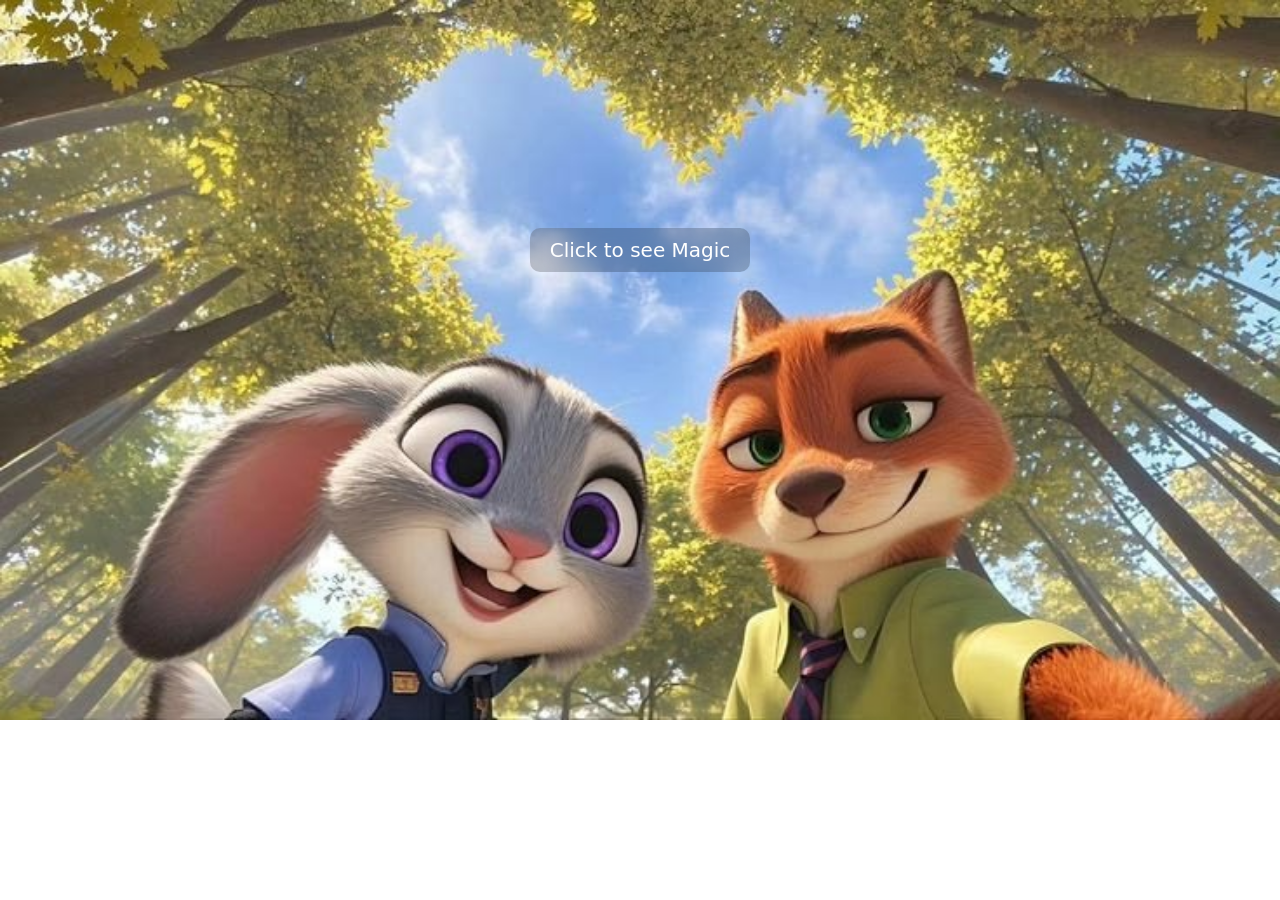
<file: Button Magic/index.html>
<!DOCTYPE html>
<html lang="en">
<head>
    <meta charset="UTF-8">
    <meta name="viewport" content="width=device-width, initial-scale=1.0">
    <title>Document</title>
    <link rel="stylesheet" href="index.css">
</head>
<body>
    
    <button>Click to see Magic</button>

    <div class="othercont">
        
    </div>

    <script src="index.js"></script>
</body>
</html>
</file>
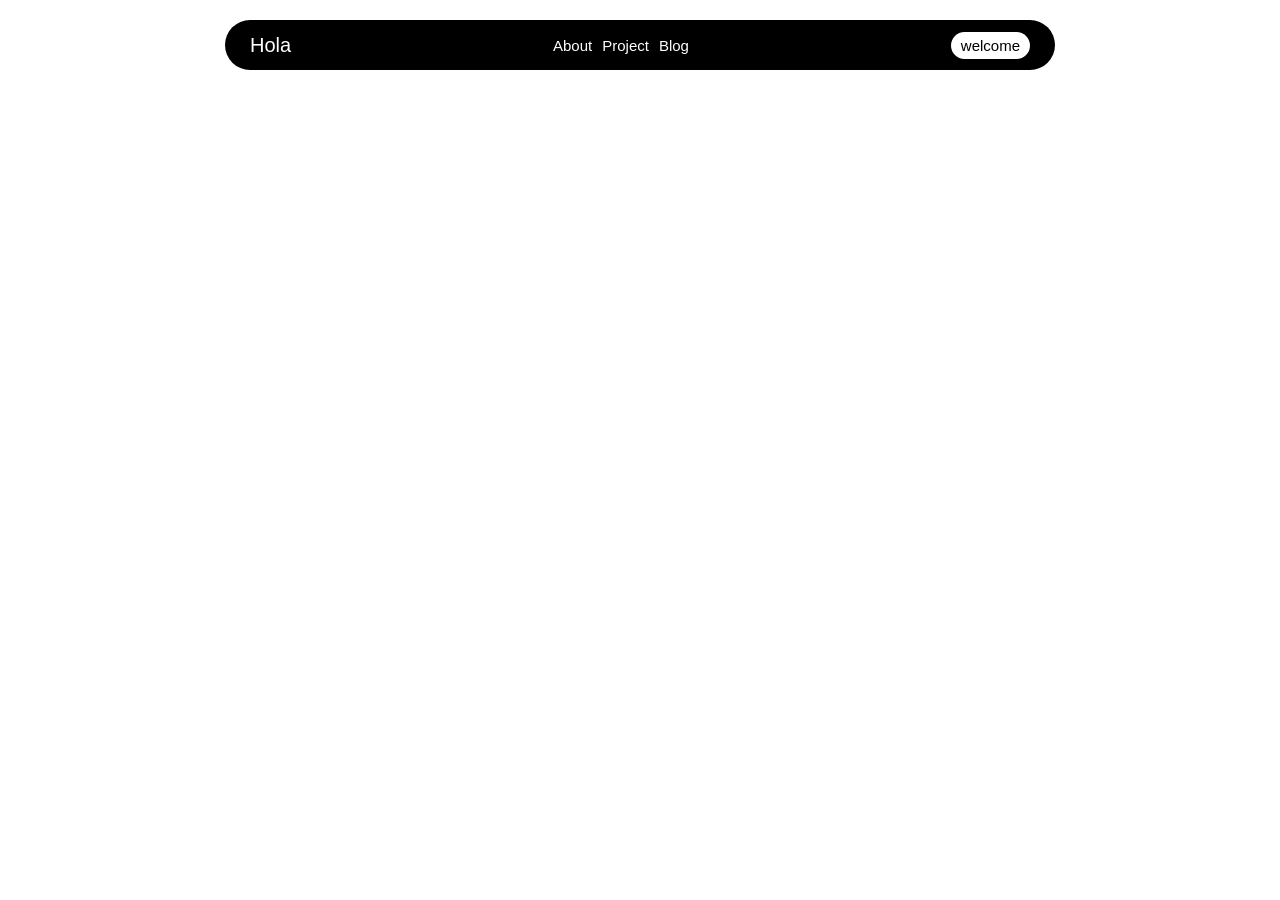
<file: NAVBAR/index.html>
<!DOCTYPE html>
<html lang="en">

<head>
    <meta charset="UTF-8">
    <meta name="viewport" content="width=device-width, initial-scale=1.0">
    <title>Navbar - Navigation</title>
    <link rel="shortcut icon" href="" type="image/x-icon">
    <link rel="stylesheet" href="index.css">
    
</head>

<body>
    <main>
    <nav>
        <div class="right">
            <span>Hola</span>
        </div>
        <div class="center">
            <span id="aboutBtn">About</span>
            <span>Project</span>
            <span>Blog</span>
        </div>
        <div class="left">
            <button>welcome</button>
        </div>
    </nav>


    <div id="about">
        <div class="right">
            <h5>About us</h5>
            <p>Lorem ipsum dolor sit amet consectetur adipisicing elit. Laboriosam facere porro autem aspernatur aliquid
                alias repellendus mollitia debitis consequuntur tempore unde, nemo sit reiciendis necessitatibus sint
                voluptates non vero illum?</p>
        </div>
        <div class="left">

        </div>
    </div>
    </main>


    <script src="index.js"></script>
</body>

</html>
</file>
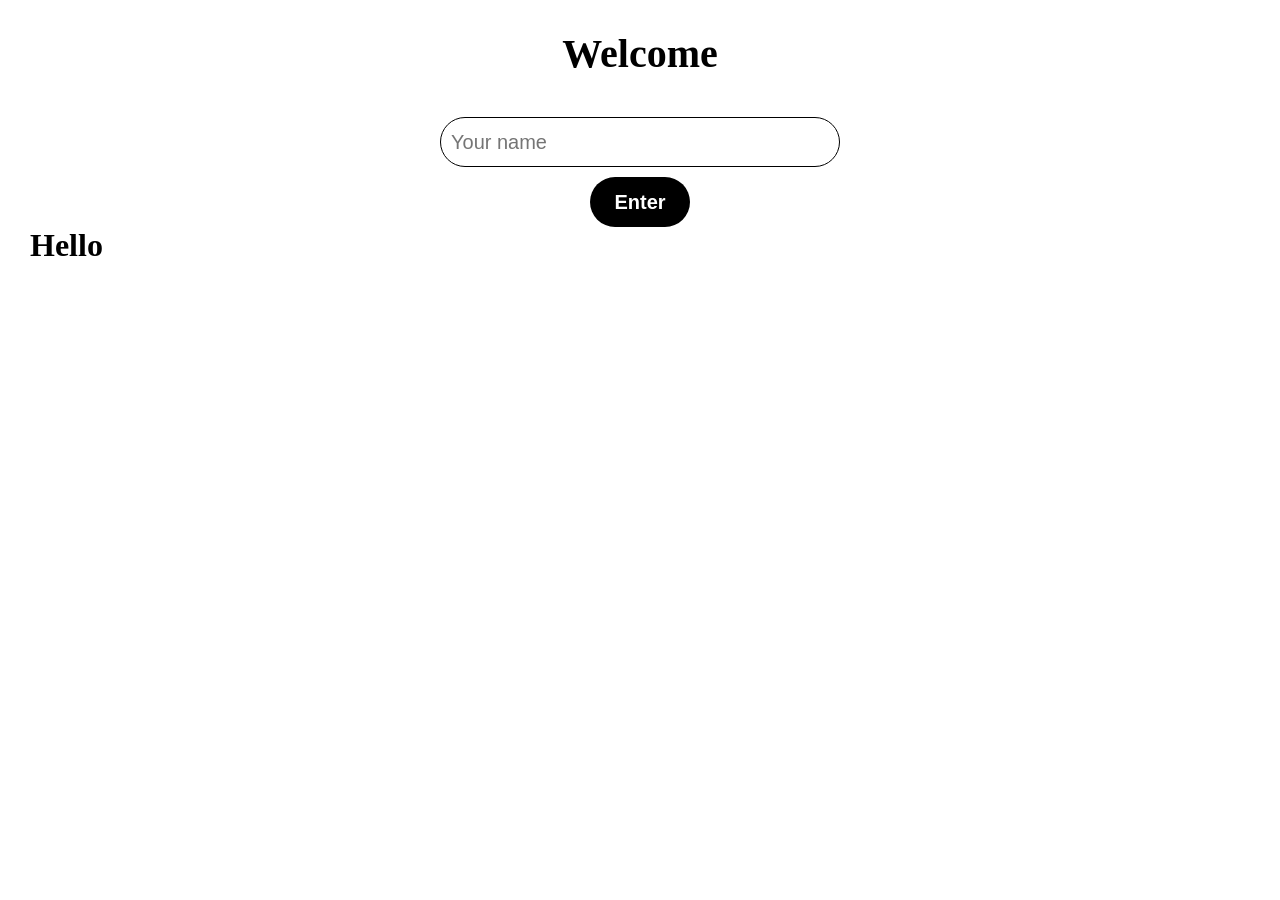
<file: java.html>
<!DOCTYPE html>
<html lang="en">
<head>
    <meta charset="UTF-8">
    <meta name="viewport" content="width=device-width, initial-scale=1.0">
    <title>Tutorial</title>
    <link rel="stylesheet" href="java.css">
</head>
<body>
    <main>
        <h1>Welcome</h1>
    </main>
    <div class="input">
        <span class = "text"></span>
    <input type="text" placeholder="Your name">
    <button>Enter</button></div>

    <script src="java.js" defer></script>
</body>
</html>
</file>
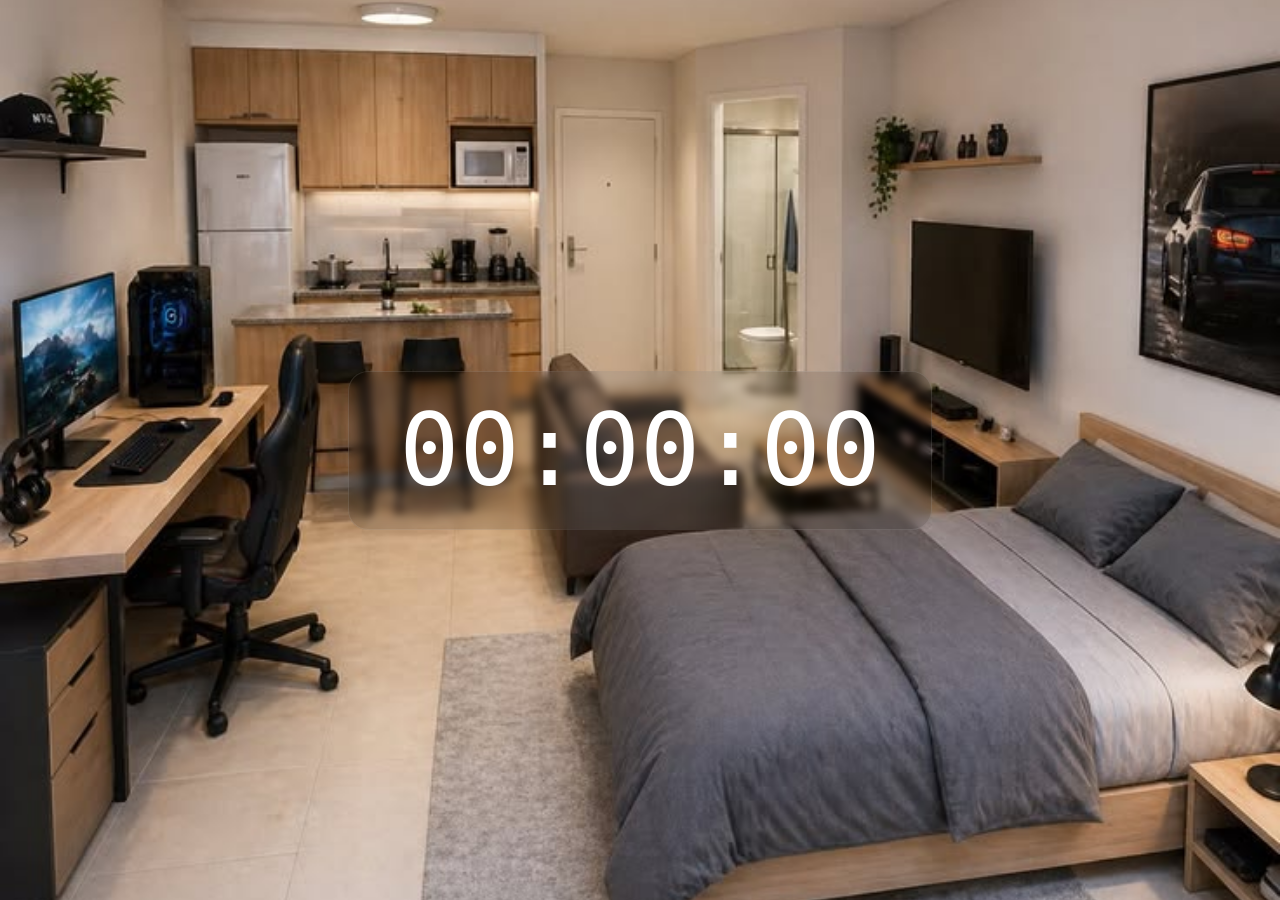
<file: Digital clock/clock.html>
<!DOCTYPE html>
<html lang="en">
<head>
    <meta charset="UTF-8">
    <meta name="viewport" content="width=device-width, initial-scale=1.0">
    <title>Document</title>
    <link rel="stylesheet" href="clock.css">
</head>
<body>
    <div id="clock-container">
        <div id="clock">00:00:00</div>
    </div>

    <script src="clock.js"></script>
</body>
</html>
</file>
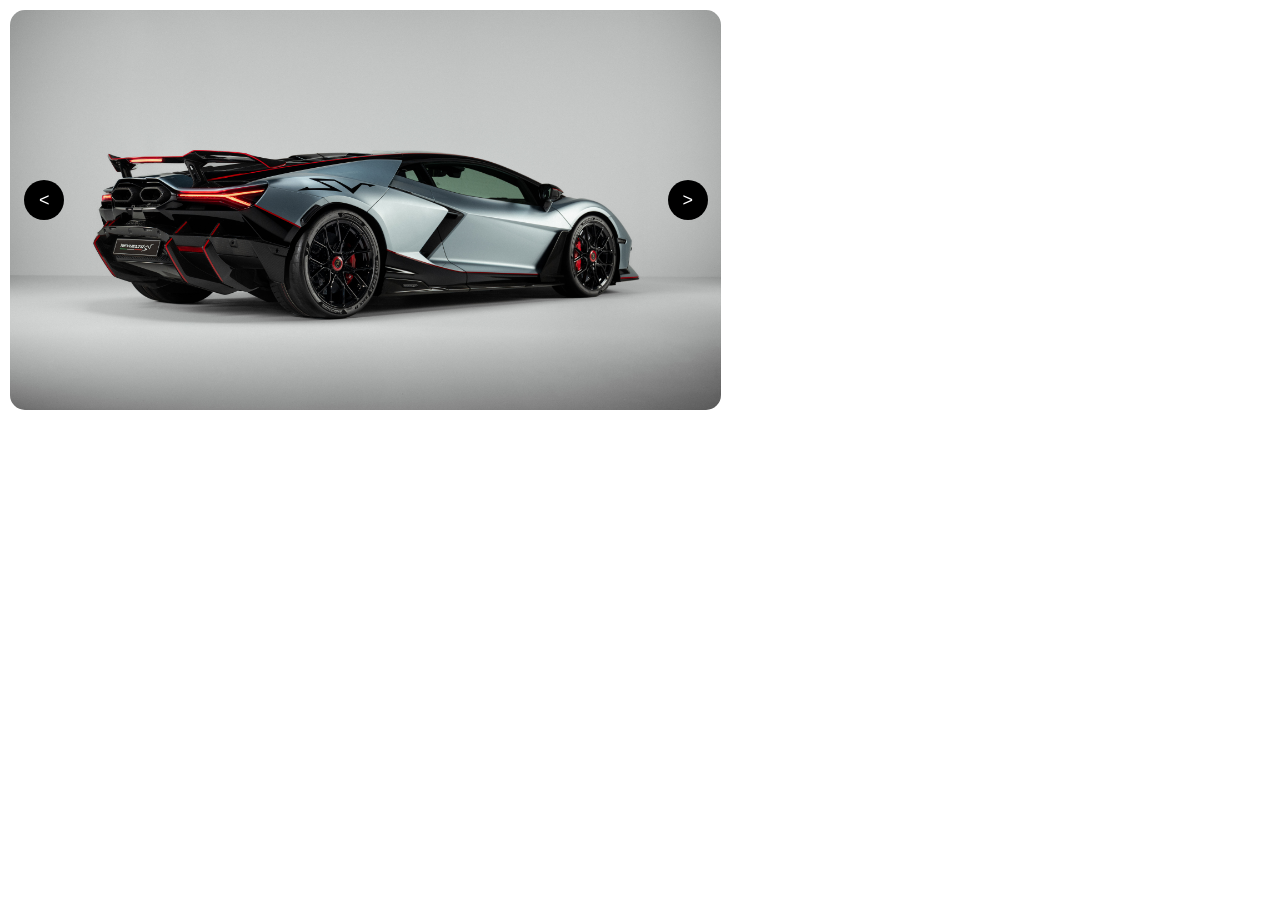
<file: Image Slider/slide.html>
<!DOCTYPE html>
<html lang="en">
<head>
    <meta charset="UTF-8">
    <meta name="viewport" content="width=device-width, initial-scale=1.0">
    <title>Image Slider</title>
    <link rel="stylesheet" href="slide.css">
</head>
<body>

    <div class="proimg">
        <img src="lamborghini-revuelto(1).jpg">
        <img src="lamborghini-revuelto(2).jpg">
        <img src="lamborghini-revuelto(3).jpg">
        <img src="lamborghini-revuelto(4).jpg">
    </div>

    <div class="btn">
        <button class="prev" id="prevslide">&lt;</button>
        <button class="next" id="nextslide">&gt;</button>
    </div>


    <script src="slide.js"></script>
</body>
</html>
</file>
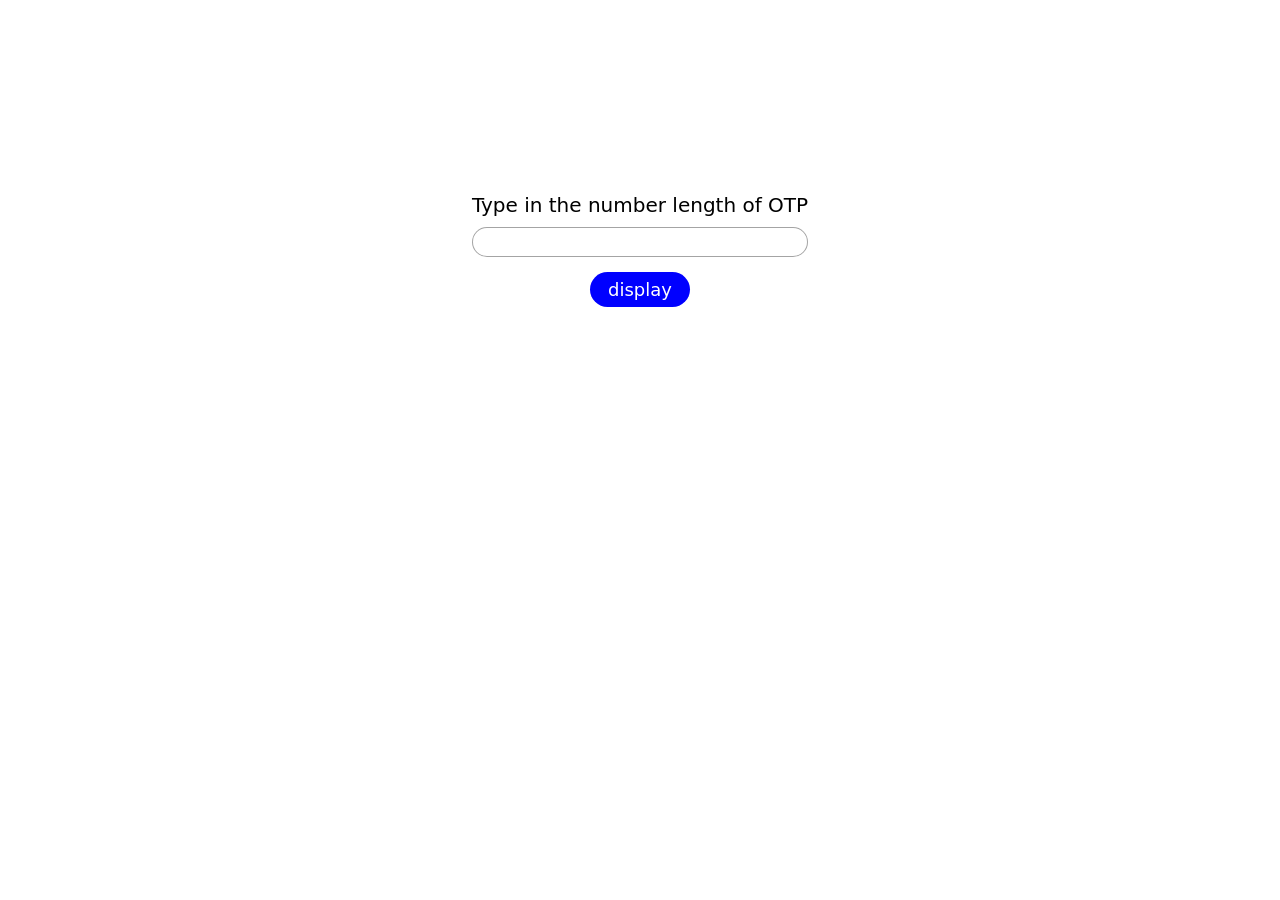
<file: OTP generator/otp.html>
<!DOCTYPE html>
<html lang="en">

<head>
    <meta charset="UTF-8">
    <meta name="viewport" content="width=device-width, initial-scale=1.0">
    <title>Document</title>
    <link rel="stylesheet" href="otp.css">
</head>

<body>

    <div class="pagecontent">

        <div class="input">
            <span>Type in the number length of OTP</span>
            <input type="number" name="" id="inputnum">
        </div>
        <button id="displayBtn">display</button>

    </div>

    <div class="displaycontent">
        <div class="box">
            <span>The Generated Code</span>
            <p>123-456-234</p>

            <button id="nextBtn">another one</button>
        </div>
    </div>


    <script src="otp.js"></script>
</body>

</html>
</file>
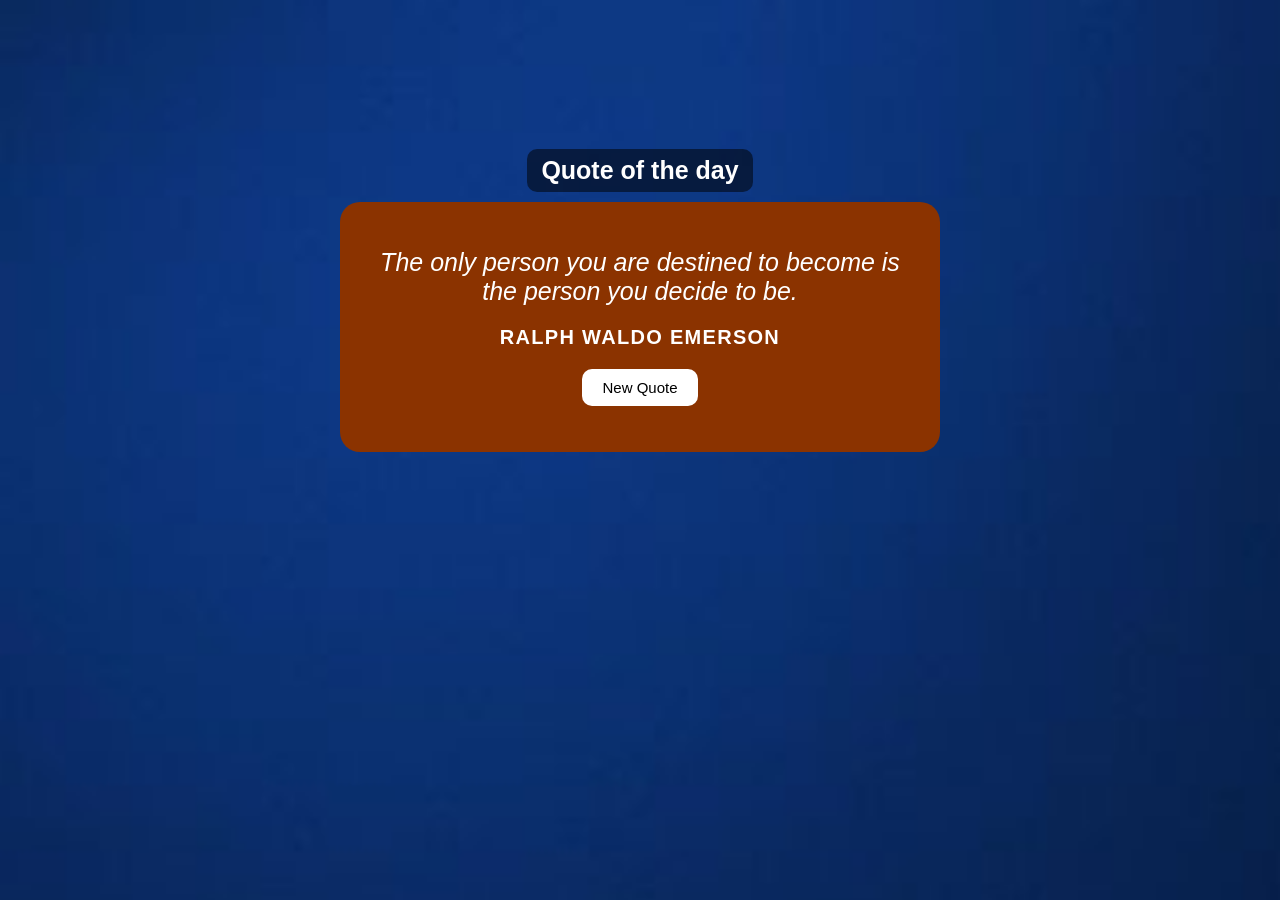
<file: Random/random.html>
<!DOCTYPE html>
<html lang="en">
<head>
    <meta charset="UTF-8">
    <meta name="viewport" content="width=device-width, initial-scale=1.0">
    <title>Tutorial</title>
    <link rel="stylesheet" href="random.css">
</head>

<body>
    <div id="title">
        <b>Quote of the day</b>
    </div>
    <div id="box">
        <div class="quote">The only person you are destined to become is the person you decide to be.</div>
        <div class="person">Ralph Waldo Emerson</div>

        <div class="btn">
            <button>New Quote</button>
        </div>
    </div>

    <script src="./random.js"></script>
</body>

</html>
</file>
<file: Button Magic/index.css>
* {
    padding: 0;
    margin: 0;
    box-sizing: border-box;
    font-family: system-ui, -apple-system, BlinkMacSystemFont, 'Segoe UI', Roboto, Oxygen, Ubuntu, Cantarell, 'Open Sans', 'Helvetica Neue', sans-serif;
}

body {
    width: 100%;
    height: 500px;
    display: flex;
    justify-content: center;
    align-items: center;
    background: url(zootopia\ lovers\ walpaper.jpg) no-repeat;
    background-size: cover;
    flex-direction: row-reverse;
    gap: 10px;
    position: relative;

    button{
        padding: 10px 20px;
        font-weight: 500;
        font-size: 20px;
        color: white;
        backdrop-filter: blur(10px);
        background-color: rgba(0, 0, 0, 0.2);
        border: none;
        border-radius: 10px;
    }

    button:active {
        background-color: rgba(255, 255, 255, 0.507);
        color: black;
    }

    input {
        padding: 10px 20px;
        font-weight: 500;
        font-size: 20px;
        color: white;
        backdrop-filter: blur(10px);
        background-color: rgba(0, 0, 0, 0.2);
        border: none;
        border-radius: 50px;
    }


    .othercont{
        position: absolute;
        width: 100%;
        height: 635px;
        backdrop-filter: blur(12px);
        top: 0%;
        visibility: hidden;
    }
}
</file>
<file: NAVBAR/index.css>
* {
    padding: 0;
    margin: 0;
    box-sizing: border-box;
    font-family: 'Inter', -apple-system, 'BlinkMacSystemFont', sans-serif;
}


body {
    width: 100%;
    display: flex;
    /* padding: 10px; */


    main {
        display: flex;
        flex-direction: column;
        background-color: black;
        position: absolute;
        margin-top: 20px;
        left: 50%;
        border-radius: 50px;
        transform: translateX(-50%);
        width: auto;
        height: 50px;
        padding: 0px 15px;


        nav {
            width: 800px;
            height: 40px;
            display: flex;
            flex-direction: row;
            align-items: center;
            justify-content: space-between;
            padding: 0px 10px;
            margin-top: 12px;
            color: white;

            .right span {
                font-size: 20px;
                font-weight: 500;
            }

            #aboutBtn {
                /* anchor-name: --about; */
                position: relative;
            }

            .center {
                display: flex;
                flex-direction: row;
                gap: 10px;


                span {
                    font-size: 15px;
                }
            }

            .left {
                display: flex;
                flex-direction: row;

                button {
                    padding: 5px 10px;
                    border: none;
                    border-radius: 15px;
                    background-color: white;
                    font-size: 15px;
                    font-weight: 500;
                }

                button:active {
                    background-color: black;
                    color: white;
                }

            }
        }

        #about {
            /* position: absolute; */
            /* position-anchor: --about; */
            /* top: anchor(-108%); */
            /* padding-top: 64px; */
            /* width: 805px; */
            /* border-radius: 25px; */
            /* left: anchor(-810%); */
            color: white;
            display: flex;
            padding: 10px 0px 15px 0px;
            visibility: hidden;

            .right {
                width: 50%;
                display: flex;
                flex-direction: column;
                gap: 5px;


                h5 {
                    font-size: 19px;
                    font-weight: 500;
                }

                p {
                    font-size: 14px;
                    font-weight: 400;
                    line-height: 19px;
                }
            }
        }
    }

}
</file>
<file: java.css>
* {
    margin: 0;
    padding: 0;
    box-sizing: border-box;
}

body {
    padding: 30px;
}

main {
    width: 100%;
    display: flex;
    flex-direction: column;
    justify-content: center;
    align-items: center;

    margin-bottom: 30px;

    h1 {
        font-size: 40px;
    }
}


.input {
    display: flex;
    flex-direction: column;
    gap: 10px;
    align-items: center;
    justify-content: center;

    .text {
        font-size: 40px;
        color: brown;
        
    }


    input {
        width: 400px;
        height: 50px;
        border-radius: 100px;
        font-size: 20px;
        padding: 0px 10px;
        border: 1px solid black;
    }


    button {
        width: 100px;
        height: 50px;
        border-radius: 100px;
        font-size: 20px;
        border: none;
        color: white;
        font-weight: 600;
        background-color: black;
        text-align: center;
    }
}
</file>
<file: Digital clock/clock.css>
* {
    padding: 0;
    margin: 0;
    box-sizing: border-box;
}

body {
    width: 100%;
    height: 100vh;
    display: flex;
    justify-content: center;
    align-items: center;
    background: url(clockbg.jpg) no-repeat;
    background-size: cover;
    background-position: center;


    #clock-container {
        display: flex;
        justify-content: center;
        align-items: center;
        width: 100%;
        height: 300px;

        #clock {
            width: auto;
            /* height: 100px; */
            font-size: 100px;
            padding: 20px 50px;
            display: flex;
            justify-content: center;
            align-items: center;
            font-family: monospace;
            color: #ffffff;
            backdrop-filter: blur(4px);
            background: rgba(0, 0, 0, 0.1);
            border-radius: 20px;
            overflow: hidden;
            border: 1px solid rgba(255, 255, 255, 0.1);
            z-index: 0;
            /* visibility: hidden; */
        }

        #clock::after {
            content: '';
            position: absolute;
            width: 30%;
            height: 300%;
            z-index: 1;
            filter: blur(20px);
            background-color: rgba(250, 250, 250, 0.1);
            animation: animate 3s linear infinite;
            visibility: visible;
        }
    }
}


@keyframes animate {
    0% {
        transform: translateX(-300%) rotate(25deg);
    }
    100% {
        transform: translateX(300%) rotate(25deg);
    }
}
</file>
<file: Image Slider/slide.css>
* {
    padding: 0;
    margin: 0;
    box-sizing: border-box;
}

body {
    width: 100%;
    height: auto;
    padding: 0px 10px;
}

.proimg {
    margin-top: 10px;
    width: 712px;
    height: 400px;
    position: relative;

    img {
        width: auto;
        height: 400px;
        border-radius: 15px;
        display: none;
        animation: fade 0.5s linear;

    }

    .show {
        display: block;
    }
}

.btn {
    width: 712px;
    height: 400px;
    position: absolute;
    top: 0%;

    .prev {
        width: 40px;
        height: 40px;
        font-size: 18px;
        position: absolute;
        border: none;
        background-color: black;
        color: white;
        border-radius: 50%;
        font-weight: 500;
        top: 50%;
        transform: translateY(-50%);
        left: 2%;
    }

    .next {
        width: 40px;
        height: 40px;
        font-size: 18px;
        border: none;
        background-color: black;
        color: white;
        font-weight: 500;
        border-radius: 50%;
        position: absolute;
        transform: translateY(-50%);
        top: 50%;
        right: 2%;
    }


    .prev:hover, .next:hover {
        background-color: rgb(71, 71, 71);
        color: white;
    }

    .prev:active, .next:active {
        background-color: rgb(253, 253, 253);
        color: rgb(0, 0, 0);
    }
}

@keyframes fade {
    0% {
        opacity: .6;
    }

    100% {
        opacity: 1;
    }
}
</file>
<file: OTP generator/otp.css>
* {
    padding: 0;
    margin: 0;
    box-sizing: border-box;
    font-family: system-ui, -apple-system, 'BlinkMacSystemFont', 'Segoe UI', 'Roboto', 'Oxygen', 'Ubuntu', 'Cantarell', 'Open Sans', 'Helvetica Neue', sans-serif;
}


body {
    width: 100%;
    height: 500px;
    display: flex;
    position: relative;
    justify-content: center;
    align-items: center;

}

.pagecontent {
    width: auto;
    display: flex;
    flex-direction: column;
    align-items: center;

    .input {
        display: flex;
        flex-direction: column;
        gap: 10px;
        margin-bottom: 15px;

        span {
            font-size: 20px;
        }

        input {
            height: 30px;
            padding: 0px 20px;
            font-size: 18px;
            border-radius: 20px;
            background-color: white;
            border: 1px solid rgba(0, 0, 0, 0.356);
        }
    }


    button {
        width: 100px;
        height: 35px;
        display: flex;
        justify-content: center;
        align-items: center;
        font-size: 18px;
        border-radius: 25px;
        border: none;
        color: white;
        background-color: blue;
    }
}

.displaycontent {
    width: 100%;
    height: 500px;
    position: absolute;
    top: 0%;
    display: flex;
    justify-content: center;
    align-items: center;
    backdrop-filter: blur(5px);
    visibility: hidden;

    .box {
        width: 300px;
        height: 250px;
        border-radius: 20px;
        background-color: black;
        overflow: hidden;
        padding: 20px;
        display: flex;
        gap: 5px;
        flex-direction: column;
        justify-content: center;
        align-items: center;

        span{
            font-size: 20px;
            color: white;
            text-align: center;
        }
        p {
            font-size: 30px;
            text-align: center;
            color: white;
            font-weight: 600;
            margin-bottom: 20px;
        }


        button {
        width: 120px;
        height: 35px;
        display: flex;
        justify-content: center;
        align-items: center;
        font-size: 18px;
        font-weight: 400;
        border-radius: 25px;
        border: none;
        color: white;
        background-color: rgb(0, 0, 255);
    }


    }

}
</file>
<file: Random/random.css>
* {
    margin: 0;
    padding: 0;
    box-sizing: border-box;
    font-family: "roboto", sans-serif;
}

body {
    width: 100%;
    height: 600px;
    background: url(/Random/Blue\ black\ Photo.jpg) no-repeat;
    background-size: 200%;
    display: flex;
    flex-direction: column;
    justify-content: center;
    align-items: center;
    gap: 10px;

    #title {
        color: white;
        font-size: 25px;
        background-color: rgba(0, 0, 0, 0.521);
        padding: 7px 14px;
        border-radius: 10px;
    }

    #box {
        width: 600px;
        height: 250px;
        padding: 0 40px;
        display: flex;
        flex-direction: column;
        text-align: center;
        justify-content: center;
        gap: 20px;
        background-color: rgb(139, 51, 0);
        border-radius: 20px;

        .quote {
            color: white;
            font-size: 25px;
            font-weight: 100;
            font-style: italic;
        }

        .person {
             color: white;
            font-size: 20px;
            text-transform: uppercase;
            letter-spacing: 1.3px;
            font-weight: 600;
        }

        .btn {
            width: auto;
            display: flex;
            justify-content: center;

            button {
                background-color: white;
                border: none;
                border-radius: 10px;
                padding: 10px 20px;
                font-size: 15px;
            }

            button:hover {
                background-color: rgb(211, 211, 211);
            }
            button:active {
                background-color: black;
                color: white;
            }
        }
    }
}
</file>
